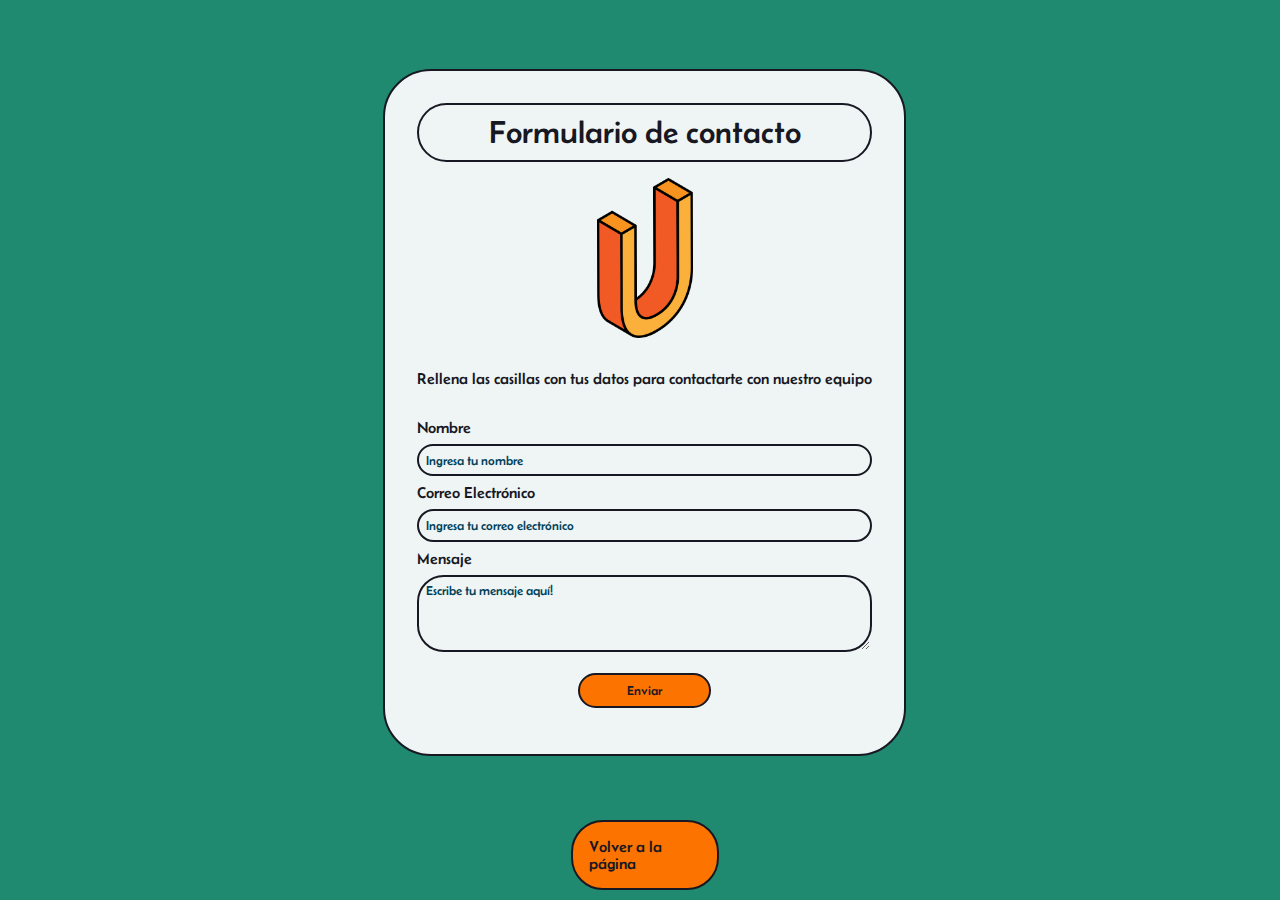
<file: form.html>
<!DOCTYPE html>
<html lang="es">
<head>
    <meta charset="UTF-8">
    <meta name="viewport" content="width=device-width, initial-scale=1.0">
    <!--DESCRIPTION-->
    <meta name="description" content="Segunda pagina de jemplo prático. Ejercicio integrador sobre una web para una escuela ficticia">
    <meta name="author" content="Emiliano Núñez">
    <!--CSS(CON SASS)-->
    <link rel="stylesheet" href="./layouts/styles/style.css">
    <!--FUENTE-->
    <link rel="preconnect" href="https://fonts.googleapis.com">
    <link rel="preconnect" href="https://fonts.gstatic.com" crossorigin>
    <link href="https://fonts.googleapis.com/css2?family=Belanosima:wght@400;600;700&family=Itim&display=swap" rel="stylesheet">
    <link href="https://fonts.googleapis.com/css2?family=Belanosima:wght@400;600;700&family=Itim&family=Poppins:ital,wght@0,100;0,200;0,300;0,400;0,500;0,600;1,100;1,200;1,300;1,400;1,500&display=swap" rel="stylesheet">
    <!--ICONOS-->
    <link rel="stylesheet" href="https://fonts.googleapis.com/css2?family=Material+Symbols+Outlined:opsz,wght,FILL,GRAD@24,400,0,0" />
    <!--TITLE-->
    <title>UNTREF School</title>
    <!--FAVICON-->
    <link rel="shortcut icon" href="./src/ico/favicon-letter-u.png" type="image/x-icon">
</head>
<body class="body-form">
    <section>
        <h1>Formulario de contacto</h1>
        <img src="./src/ico/favicon-letter-u.png" alt="icon">
        <p>Rellena las casillas con tus datos para contactarte con nuestro equipo</p>
        <form action="https://formsubmit.co/78dd9b3f980492c1f9b3da8efb99ee03" method="POST">
            <label for="name">Nombre</label>
            <input type="text" id="name" name="name" required placeholder="Ingresa tu nombre">
            <label for="email">Correo Electrónico</label>
            <input type="email" id="email" name="email" required placeholder="Ingresa tu correo electrónico">
            <label for="message">Mensaje</label>
            <textarea id="message" name="message" rows="4" cols="50" placeholder="Escribe tu mensaje aquí!"></textarea>
            <input class="enviar" type="submit" value="Enviar">
          </form>
    </section>
    <a href="./index.html">Volver a la página</a>
</body>
</html>
</file>
<file: layouts/styles/style.css>
/*PALETA DE COLORES*/
/*PALETA DE COLORES*/
.nav {
  display: grid;
  justify-items: stretch;
  background-color: #181823;
}
.nav h1 {
  justify-self: center;
  align-self: center;
  color: #1f8a70;
  font-weight: 100;
  padding: 0.5em;
}
.nav ul {
  background-color: #1f8a70;
  display: grid;
  grid-template-columns: repeat(auto-fit, minmax(12em, 1fr));
  padding: 1em;
  gap: 1em;
  justify-content: space-between;
  border-bottom: 2px solid #181823;
}
.nav ul li {
  list-style: none;
  display: grid;
}
.nav a {
  justify-self: stretch;
  text-align: center;
  padding: 0.6em;
}
.nav a:hover {
  background-color: rgba(239, 245, 245, 0.5333333333);
  border-radius: 1em;
}

@media screen and (max-width: 580px) {
  .nav {
    display: flex;
    flex-direction: column;
    padding: 0;
    margin: 0;
  }
  .nav ul {
    display: flex;
    flex-direction: column;
  }
}
/*PALETA DE COLORES*/
aside {
  position: fixed;
  right: 0vw;
  bottom: 0vh;
  justify-content: end;
  align-items: end;
}
aside a span {
  background-color: rgba(239, 245, 245, 0.5333333333);
  border-radius: 50%;
  padding: 1em;
  margin: 1em;
}

/*PALETA DE COLORES*/
main {
  display: grid;
  width: 100% p;
  width-font-family: "Poppins", sans-serif;
}
main .mural {
  display: grid;
  height: 10em;
}
main .mural img {
  width: 100%;
}
main .icono {
  width: 10em;
  margin: auto;
  padding-bottom: 3em;
}
main .quienesSomos {
  display: grid;
  grid-template-columns: repeat(auto-fit, minmax(500px, 1fr));
  padding: 2em;
  gap: 1em;
  justify-content: center;
  background-color: #181823;
  color: #1f8a70;
  border-bottom: 2px solid #00425a;
}
main .quienesSomos article {
  width: 28em;
  border: 2px solid #1f8a70;
  padding: 1em;
  border-radius: 1em;
  justify-self: center;
}
main .quienesSomos div {
  display: grid;
}
main .quienesSomos img {
  align-self: center;
  justify-self: center;
  width: 29em;
  border-radius: 1em;
  border: 2px solid #1f8a70;
}
main .elegirnos {
  display: grid;
  grid-template-columns: repeat(auto-fit, minmax(30em, 1fr));
  justify-content: center;
  align-items: center;
  padding: 6em 2em;
  gap: 2em;
  background-color: #1f8a70;
}
main .elegirnos .elegirnos-imagen-fondo {
  display: flex;
  flex-direction: column;
  align-items: center;
  justify-content: center;
  align-self: center;
  color: #181823;
  border-radius: 1em;
  width: fit-content;
  border: 2px solid #00425a;
  margin: auto;
}
main .elegirnos .elegirnos-imagen-fondo div {
  display: flex;
  flex-direction: column;
  align-items: center;
  justify-content: center;
  background-color: #1f8a70;
  border-radius: 1em;
  opacity: 0.9;
  position: absolute;
  padding: 2em;
}
main .elegirnos .elegirnos-imagen-fondo div h2 {
  font-size: 1em;
}
main .elegirnos .elegirnos-imagen-fondo img {
  border-radius: 1em;
  width: 100%;
}
main .elegirnos ul {
  display: grid;
  gap: 1em;
}
main .elegirnos ul li {
  list-style: none;
  background-color: rgba(239, 245, 245, 0.5333333333);
  padding: 1em;
  border-radius: 1em;
  border: 2px solid #00425a;
}
main .propuesta {
  text-align: center;
  padding: 8em 2em;
  background-color: #00425a;
  font-family: "Poppins", sans-serif;
  border-bottom: 2px solid #1f8a70;
}
main .propuesta h2, main .propuesta h3, main .propuesta h4, main .propuesta ul, main .propuesta li {
  justify-self: center;
}
main .propuesta h2, main .propuesta h3 {
  color: #fc7300;
  font-size: 2em;
}
main .propuesta ul {
  padding-top: 4em;
  display: grid;
  grid-template-columns: repeat(auto-fit, minmax(400px, 1fr));
  gap: 1em;
}
main .propuesta ul li {
  display: grid;
  list-style: none;
  padding: 1em;
  background-color: #1f8a70;
  border: 2px solid #181823;
  border-radius: 1em;
}
main .propuesta img {
  padding-top: 5em;
}
main .noticias {
  display: grid;
  text-align: center;
  padding: 2em;
  background-color: #fc7300;
  color: #00425a;
  border-bottom: 2px solid #00425a;
}
main .noticias h2 {
  font-size: 3em;
  padding: 1em;
}
main .noticias .noticias-container {
  display: grid;
  grid-template-columns: repeat(auto-fit, minmax(16em, 1fr));
  text-align: left;
  gap: 1em;
}
main .noticias .noticias-container div {
  display: grid;
  gap: 0.6em;
  padding: 1em;
  border-radius: 1em;
  border: 2px solid #00425a;
  background-color: #eff5f5;
  color: #181823;
  box-shadow: 0px 0px 10px #00425a;
}
main .noticias .noticias-container div img, main .noticias .noticias-container div h4, main .noticias .noticias-container div p {
  justify-self: center;
}
main .noticias .noticias-container div h4 {
  font-size: 1.6em;
}
main .noticias .noticias-container div img {
  width: 14em;
  border-radius: 1em;
  border: 2px solid #181823;
}
@media screen and (max-width: 580px) {
  main .mural {
    height: 7em;
  }
  main .quienesSomos img {
    width: 20em;
  }
  main .quienesSomos article {
    width: 18em;
  }
  main .elegirnos {
    display: flex;
    flex-direction: column;
    justify-content: center;
    align-items: center;
  }
  main .elegirnos .elegirnos-imagen-fondo div {
    display: flex;
    width: 40%;
    height: 13%;
    background-color: rgba(239, 245, 245, 0.5333333333);
  }
  main .elegirnos .elegirnos-imagen-fondo img {
    width: 22em;
  }
  main .elegirnos ul li {
    width: 20em;
    margin: auto;
  }
  main .propuesta {
    padding: 4em 0 0 0;
  }
  main .propuesta ul {
    display: flex;
    flex-direction: column;
    width: 22em;
    margin: auto;
  }
  main .noticias .noticias-container {
    width: 25em;
    margin: auto;
  }
}

/*PALETA DE COLORES*/
footer {
  background-color: #1f8a70;
  padding: 2em;
}
footer .footer-container {
  display: flex;
  flex-direction: row;
  justify-content: space-between;
  text-align: center;
  color: #181823;
}
footer .footer-container h4 {
  font-size: 2em;
}
footer .footer-container .redes {
  display: grid;
  gap: 2em;
}
footer .footer-container .redes .icon-container {
  display: grid;
  grid-template-columns: repeat(auto-fit, minmax(9.6em, 1fr));
  justify-content: center;
  gap: 1.4em;
}
footer .footer-container .redes .icon-container a {
  height: 2em;
}
footer .footer-container .redes .icon-container svg {
  font-size: 2em;
}
footer .footer-container .instituto {
  display: grid;
  grid-template-rows: repeat(3, 1fr);
  gap: 1em;
}
footer .footer-container .instituto h4 {
  margin-top: -27px;
}
footer .footer-container .instituto a {
  padding: 1em 2em;
  background-color: #fc7300;
  border-radius: 2em;
}
footer .footer-container .instituto h4, footer .footer-container .instituto a, footer .footer-container .instituto img {
  justify-self: center;
  align-self: center;
}
footer .footer-container .instituto img {
  width: 4em;
}
footer .footer-container .contacto {
  display: grid;
  gap: 2em;
}
footer .footer-container .contacto .icon-container {
  display: grid;
  grid-template-columns: repeat(auto-fit, minmax(9.6em, 1fr));
  justify-content: center;
  gap: 1.4em;
}
footer .footer-container .contacto .icon-container div {
  display: flex;
  flex-direction: column;
  justify-content: center;
  align-items: center;
  height: 3em;
}
footer .footer-container .contacto .icon-container div svg {
  font-size: 2em;
}

@media screen and (max-width: 580px) {
  footer {
    padding: 0;
  }
  footer .footer-container {
    display: grid;
    grid-template-columns: repeat(3, 1fr);
    justify-content: space-between;
    margin: 0;
  }
  footer .footer-container .redes {
    padding: 6px;
    width: 2em;
  }
  footer .footer-container .instituto {
    padding: 6px;
    gap: 0.4em;
    width: 9em;
  }
  footer .footer-container .instituto h4 {
    padding: 0;
    margin: 0;
  }
  footer .footer-container .contacto {
    padding: 6px;
  }
  footer .footer-container .contacto .icon-container {
    display: flex;
    flex-direction: column;
  }
}
/*PALETA DE COLORES*/
.body-form {
  padding: 0.3em;
  margin: 0px;
  background-color: #1f8a70;
}
.body-form a {
  display: flex;
  justify-content: center;
  align-items: center;
  margin: auto;
  width: 7em;
  padding: 1em;
  background-color: #fc7300;
  border: 2px solid #181823;
  border-radius: 2em;
}
.body-form section {
  background-color: #eff5f5;
  display: grid;
  grid-template-columns: repeat(auto-fit, minmax(10em, 1fr));
  color: #181823;
  justify-content: center;
  border: 2px solid #181823;
  width: fit-content;
  margin: 4em auto;
  border-radius: 3em;
  padding: 2em;
  gap: 1em;
  grid-template: "title" "image" "text" "form";
}
.body-form section h1 {
  grid-area: title;
  padding: 0.3em;
  text-align: center;
  border: 2px solid #181823;
  font-weight: 100;
  border-radius: 1em;
}
.body-form section img {
  grid-area: image;
  width: 10em;
  justify-self: center;
}
.body-form section p {
  grid-area: text;
  margin: 1em 0em;
}
.body-form section form {
  grid-area: form;
  display: grid;
  grid-template-columns: repeat(auto-fit, minmax(15em, 1fr));
  gap: 0.5em;
}
.body-form section form input, .body-form section form textarea {
  background: none;
  border: none;
  outline: none;
  color: #00425a;
  padding: 0.5em;
  border: 2px solid #181823;
  border-radius: 2em;
}
.body-form section form input::placeholder {
  font-family: "Belanosima", sans-serif;
  background: none;
  border: none;
  outline: none;
  color: #00425a;
}
.body-form section form textarea::placeholder {
  font-family: "Belanosima", sans-serif;
  background: none;
  border: none;
  outline: none;
  color: #00425a;
}
.body-form section .enviar {
  display: flex;
  justify-content: center;
  align-items: center;
  margin: auto;
  width: 10em;
  padding: 0.6em;
  background-color: #fc7300;
  color: #181823;
  border-radius: 2em;
}
.body-form section input[type=submit] {
  font-family: "Belanosima", sans-serif;
  margin: 1em auto;
}

* {
  margin: 0px;
  padding: 0px;
}

body {
  background-color: #eff5f5;
  font-family: "Belanosima", sans-serif;
  color: #181823;
  display: grid;
  grid-template-columns: 1fr;
  width: 100%;
}

a {
  text-decoration: none;
  color: #181823;
}

/*# sourceMappingURL=style.css.map */
</file>
